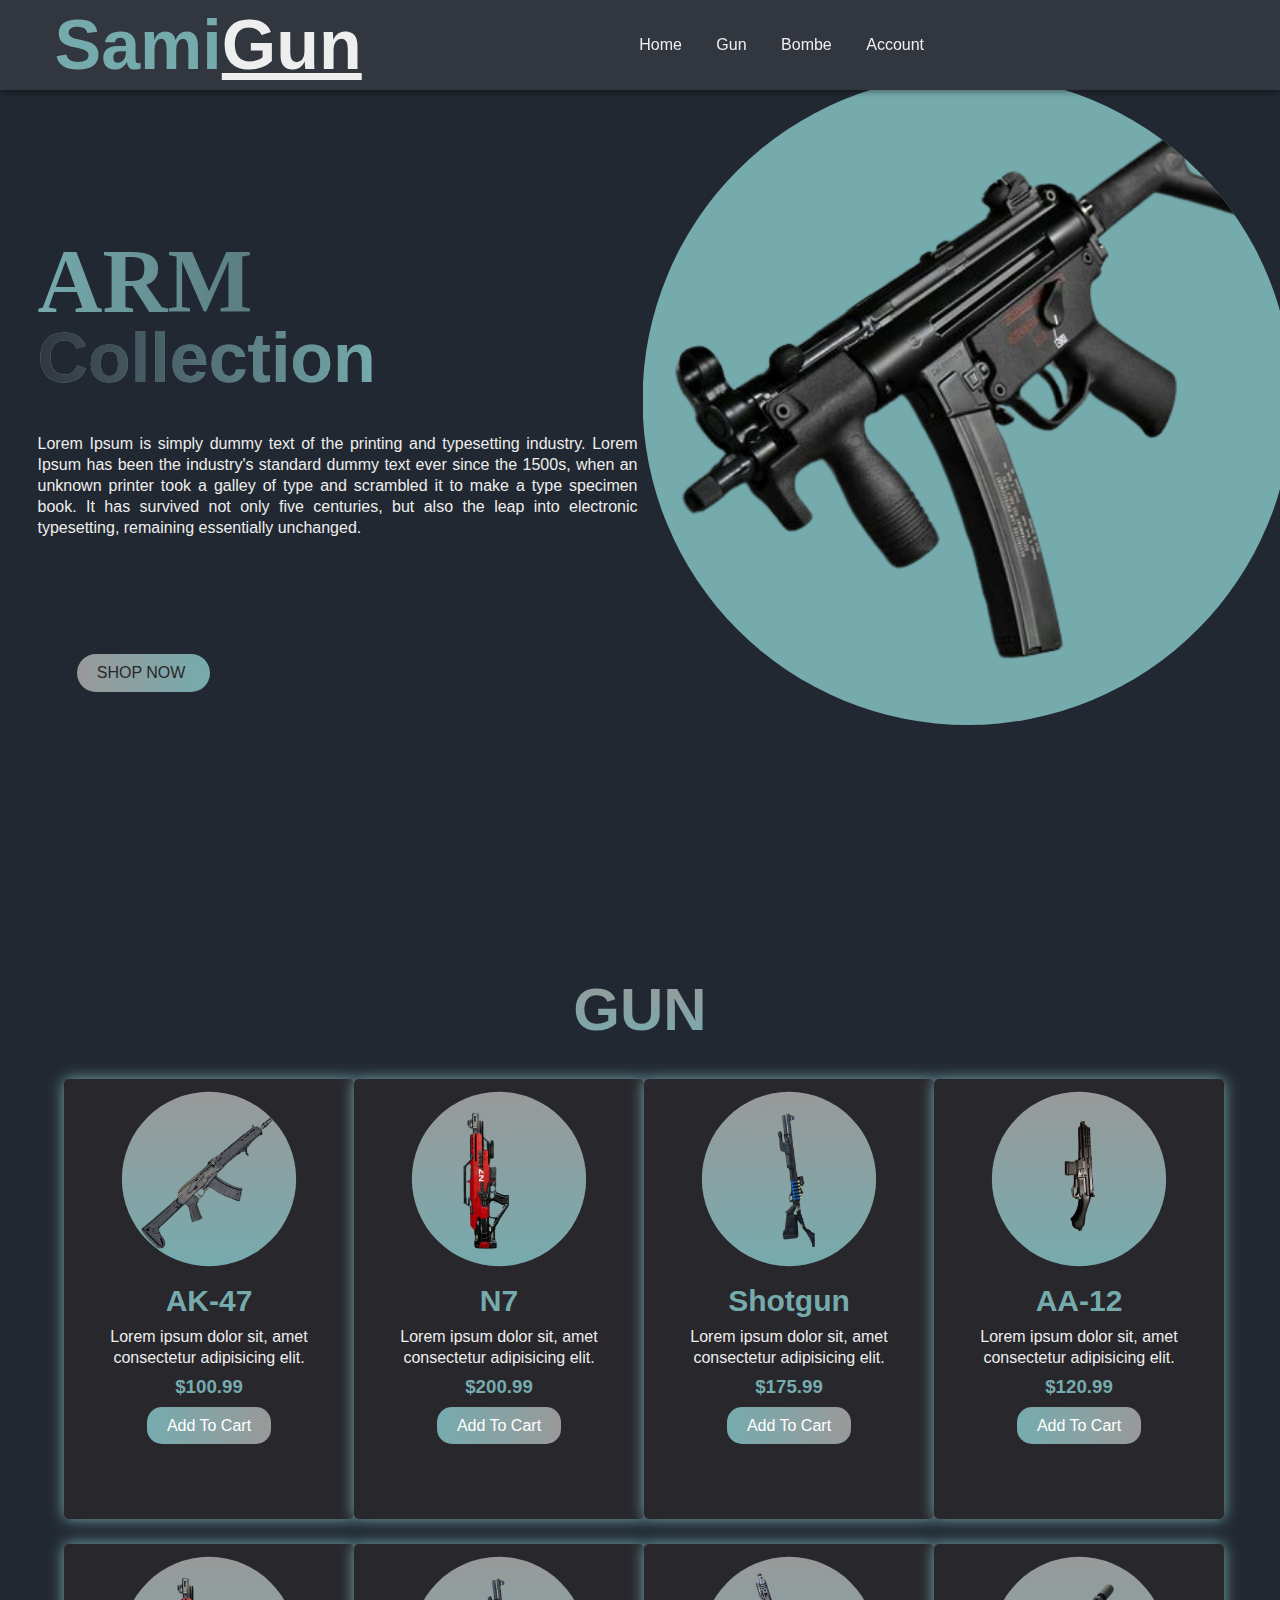
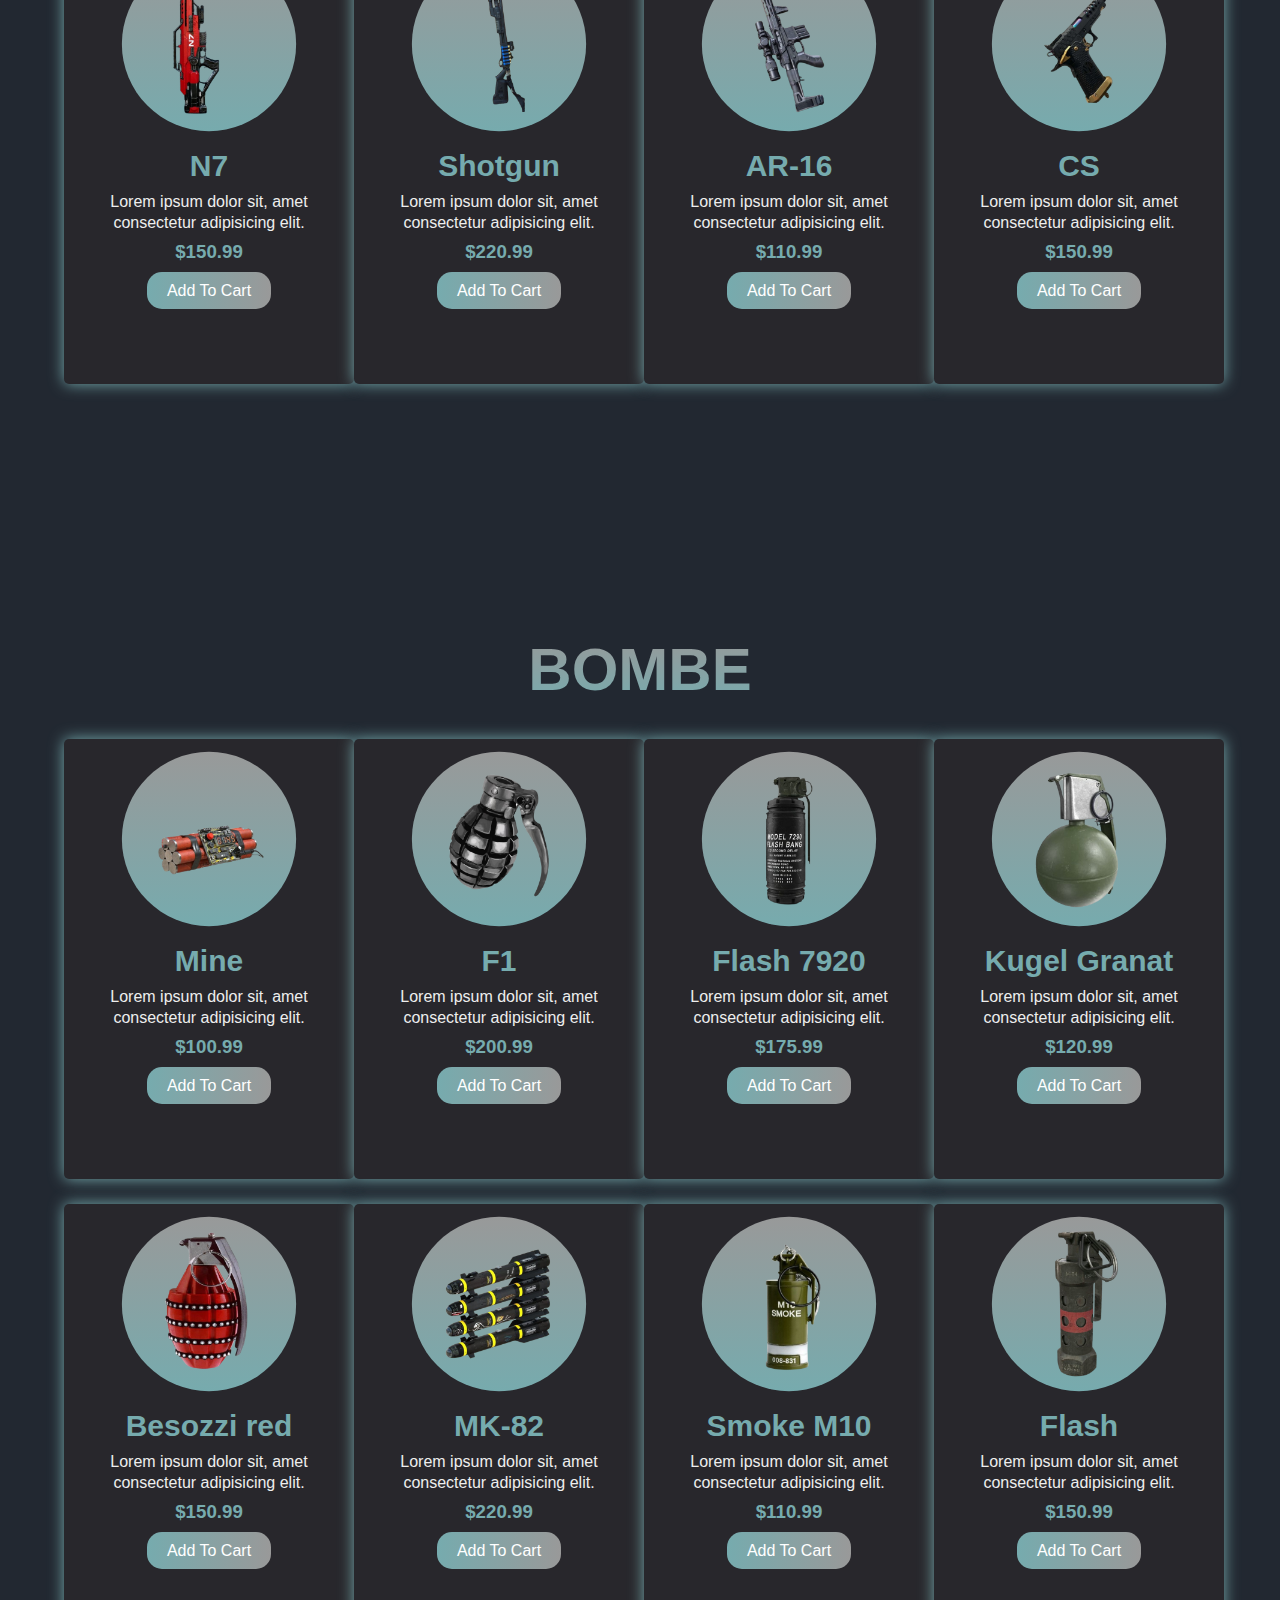
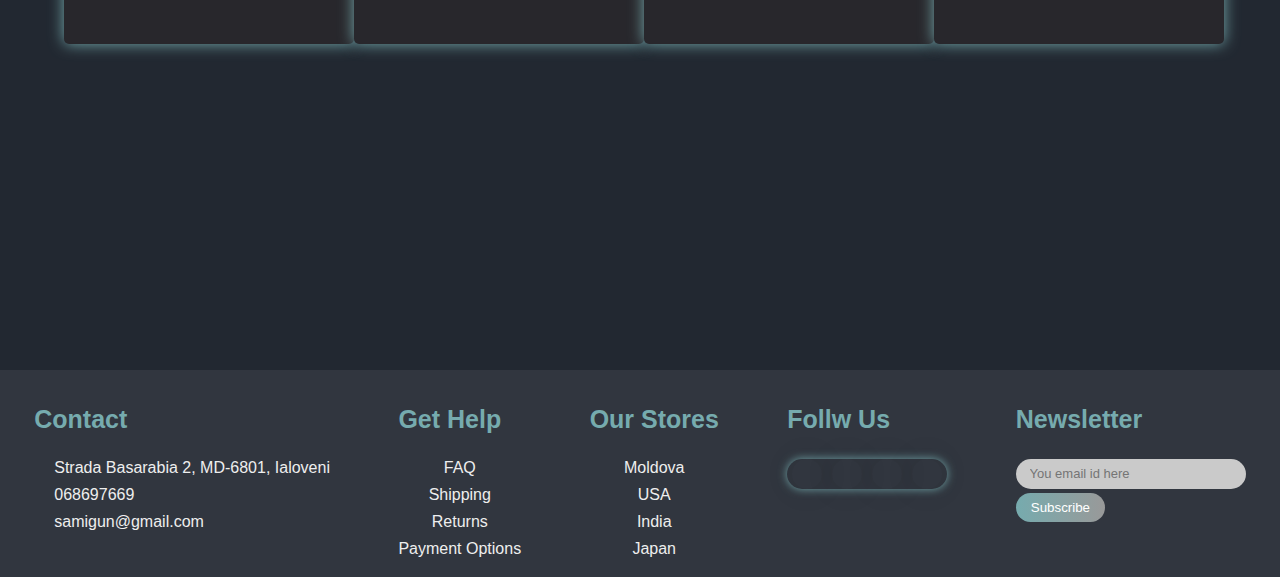
<file: samigun/gun/pagini/produse.html>
<!DOCTYPE html>
<html lang="en">
<head>
    <meta charset="UTF-8">
    <meta http-equiv="X-UA-Compatible" content="IE=edge">
    <meta name="viewport" content="width=device-width, initial-scale=1.0">
    <title>SamiGun</title>
    <link rel="stylesheet" href="../css/style.css">
    <link rel="shortcut icon" href="../image/1.png">
    <link rel="stylesheet" href="https://cdnjs.cloudflare.com/ajax/libs/font-awesome/6.1.1/css/all.min.css" integrity="sha512-KfkfwYDsLkIlwQp6LFnl8zNdLGxu9YAA1QvwINks4PhcElQSvqcyVLLD9aMhXd13uQjoXtEKNosOWaZqXgel0g==" crossorigin="anonymous" referrerpolicy="no-referrer" />
</head>
<body>

    <section>
        <nav>
            <div class="logo">
                <h1>Sami<span>Gun</span></h1>
            </div>

            <ul>
                <li><a href="../index.html">Home</a></li>
                <li><a href="#Arme">Gun</a></li>
                <li><a href="#Bombe">Bombe</a></li>
                <li><a href="../pagini/account.html ">Account</a></li>
              
            </ul>

            <div class="icons">
                <i class="fa-solid fa-heart"></i>
                <i class="fa-solid fa-cart-shopping"></i>
                <i class="fa-solid fa-user"></i>
            </div>

        </nav>

        <div class="main" id="Home">
            <div class="main_content">
                <div class="main_text">
                    <h1>ARM<br><span>Collection</span></h1>
                    <p>
                        Lorem Ipsum is simply dummy text of the printing and typesetting industry. Lorem Ipsum has 
                        been the industry's standard dummy text ever since the 1500s, when an unknown printer took 
                        a galley of type and scrambled it to make a type specimen book. It has survived not only 
                        five centuries, but also the leap into electronic typesetting, remaining essentially unchanged.
                    </p>
                </div>
                <div class="main_image">
                    <img src="../image/1.png">
                </div>
            </div>
            <div class="social_icon">
                <i class="fa-brands fa-facebook-f"></i>
                <i class="fa-brands fa-twitter"></i>
                <i class="fa-brands fa-instagram"></i>
                <i class="fa-brands fa-linkedin-in"></i>
            </div>
            <div class="button">
                <a href="#">SHOP NOW</a>
                <i class="fa-solid fa-chevron-right"></i>
            </div>
        </div>

    </section>


    <!--Products-->

    <div class="products" id="Arme">
        <h1>Gun</h1>

        <div class="box">
            <div class="card">

                <div class="small_card">
                    <i class="fa-solid fa-heart"></i>
                    <i class="fa-solid fa-share"></i>
                </div>

                <div class="image">
                    <img src="../image/2.png">
                </div>

                <div class="products_text">
                    <h2>AK-47</h2>
                    <p>
                        Lorem ipsum dolor sit, amet consectetur adipisicing elit.
                    </p>
                    <h3>$100.99</h3>
                    <div class="products_star">
                        <i class="fa-solid fa-star"></i>
                        <i class="fa-solid fa-star"></i>
                        <i class="fa-solid fa-star"></i>
                        <i class="fa-solid fa-star"></i>
                        <i class="fa-solid fa-star"></i>
                    </div>
                    <a href="#" class="btn">Add To Cart</a>
                </div>

            </div>

            <div class="card">

                <div class="small_card">
                    <i class="fa-solid fa-heart"></i>
                    <i class="fa-solid fa-share"></i>
                </div>

                <div class="image">
                    <img src="../image/gun1.png">
                </div>

                <div class="products_text">
                    <h2>N7</h2>
                    <p>
                        Lorem ipsum dolor sit, amet consectetur adipisicing elit.
                    </p>
                    <h3>$200.99</h3>
                    <div class="products_star">
                        <i class="fa-solid fa-star"></i>
                        <i class="fa-solid fa-star"></i>
                        <i class="fa-solid fa-star"></i>
                        <i class="fa-solid fa-star"></i>
                        <i class="fa-solid fa-star-half-stroke"></i>
                    </div>
                    <a href="#" class="btn">Add To Cart</a>
                </div>

            </div>

            <div class="card">

                <div class="small_card">
                    <i class="fa-solid fa-heart"></i>
                    <i class="fa-solid fa-share"></i>
                </div>

                <div class="image">
                    <img src="../image/gun4.png">
                </div>

                <div class="products_text">
                    <h2>Shotgun</h2>
                    <p>
                        Lorem ipsum dolor sit, amet consectetur adipisicing elit.
                    </p>
                    <h3>$175.99</h3>
                    <div class="products_star">
                        <i class="fa-solid fa-star"></i>
                        <i class="fa-solid fa-star"></i>
                        <i class="fa-solid fa-star"></i>
                        <i class="fa-solid fa-star-half-stroke"></i>
                        <i class="fa-regular fa-star"></i>
                    </div>
                    <a href="#" class="btn">Add To Cart</a>
                </div>

            </div>

            <div class="card">

                <div class="small_card">
                    <i class="fa-solid fa-heart"></i>
                    <i class="fa-solid fa-share"></i>
                </div>

                <div class="image">
                    <img src="../image/gun3.png">
                </div>

                <div class="products_text">
                    <h2>AA-12</h2>
                    <p>
                        Lorem ipsum dolor sit, amet consectetur adipisicing elit.
                    </p>
                    <h3>$120.99</h3>
                    <div class="products_star">
                        <i class="fa-solid fa-star"></i>
                        <i class="fa-solid fa-star"></i>
                        <i class="fa-solid fa-star"></i>
                        <i class="fa-solid fa-star"></i>
                        <i class="fa-regular fa-star"></i>
                    </div>
                    <a href="#" class="btn">Add To Cart</a>
                </div>

            </div>

            <div class="card">

                <div class="small_card">
                    <i class="fa-solid fa-heart"></i>
                    <i class="fa-solid fa-share"></i>
                </div>

                <div class="image">
                    <img src="../image/gun1.png">
                </div>

                <div class="products_text">
                    <h2>N7</h2>
                    <p>
                        Lorem ipsum dolor sit, amet consectetur adipisicing elit.
                    </p>
                    <h3>$150.99</h3>
                    <div class="products_star">
                        <i class="fa-solid fa-star"></i>
                        <i class="fa-solid fa-star"></i>
                        <i class="fa-solid fa-star"></i>
                        <i class="fa-solid fa-star"></i>
                        <i class="fa-solid fa-star"></i>
                    </div>
                    <a href="#" class="btn">Add To Cart</a>
                </div>

            </div>

            <div class="card">

                <div class="small_card">
                    <i class="fa-solid fa-heart"></i>
                    <i class="fa-solid fa-share"></i>
                </div>

                <div class="image">
                    <img src="../image/gun4.png">
                </div>

                <div class="products_text">
                    <h2>Shotgun</h2>
                    <p>
                        Lorem ipsum dolor sit, amet consectetur adipisicing elit.
                    </p>
                    <h3>$220.99</h3>
                    <div class="products_star">
                        <i class="fa-solid fa-star"></i>
                        <i class="fa-solid fa-star"></i>
                        <i class="fa-solid fa-star"></i>
                        <i class="fa-solid fa-star"></i>
                        <i class="fa-regular fa-star-half-stroke"></i>
                    </div>
                    <a href="#" class="btn">Add To Cart</a>
                </div>

            </div>

            <div class="card">

                <div class="small_card">
                    <i class="fa-solid fa-heart"></i>
                    <i class="fa-solid fa-share"></i>
                </div>

                <div class="image">
                    <img src="../image/gun5.png">
                </div>

                <div class="products_text">
                    <h2>AR-16</h2>
                    <p>
                        Lorem ipsum dolor sit, amet consectetur adipisicing elit.
                    </p>
                    <h3>$110.99</h3>
                    <div class="products_star">
                        <i class="fa-solid fa-star"></i>
                        <i class="fa-solid fa-star"></i>
                        <i class="fa-solid fa-star"></i>
                        <i class="fa-regular fa-star"></i>
                        <i class="fa-regular fa-star"></i>
                    </div>
                    <a href="#" class="btn">Add To Cart</a>
                </div>

            </div>

            <div class="card">

                <div class="small_card">
                    <i class="fa-solid fa-heart"></i>
                    <i class="fa-solid fa-share"></i>
                </div>

                <div class="image">
                    <img src="../image/gun6.png">
                </div>

                <div class="products_text">
                    <h2>CS</h2>
                    <p>
                        Lorem ipsum dolor sit, amet consectetur adipisicing elit.
                    </p>
                    <h3>$150.99</h3>
                    <div class="products_star">
                        <i class="fa-solid fa-star"></i>
                        <i class="fa-solid fa-star"></i>
                        <i class="fa-solid fa-star"></i>
                        <i class="fa-solid fa-star"></i>
                        <i class="fa-regular fa-star-half-stroke"></i>
                    </div>
                    <a href="#" class="btn">Add To Cart</a>
                </div>

            </div>

        </div>
    </div>



    

  
        
    <div class="bombe" id="Bombe">
        <h1>Bombe</h1>

        <div class="box">
            <div class="card">

                <div class="small_card">
                    <i class="fa-solid fa-heart"></i>
                    <i class="fa-solid fa-share"></i>
                </div>

                <div class="image">
                    <img src="../image/bm1.png">
                </div>

                <div class="products_text">
                    <h2>Mine</h2>
                    <p>
                        Lorem ipsum dolor sit, amet consectetur adipisicing elit.
                    </p>
                    <h3>$100.99</h3>
                    <div class="products_star">
                        <i class="fa-solid fa-star"></i>
                        <i class="fa-solid fa-star"></i>
                        <i class="fa-solid fa-star"></i>
                        <i class="fa-solid fa-star"></i>
                        <i class="fa-solid fa-star"></i>
                    </div>
                    <a href="#" class="btn">Add To Cart</a>
                </div>

            </div>

            <div class="card">

                <div class="small_card">
                    <i class="fa-solid fa-heart"></i>
                    <i class="fa-solid fa-share"></i>
                </div>

                <div class="image">
                    <img src="../image/bm2.png">
                </div>

                <div class="products_text">
                    <h2>F1</h2>
                    <p>
                        Lorem ipsum dolor sit, amet consectetur adipisicing elit.
                    </p>
                    <h3>$200.99</h3>
                    <div class="products_star">
                        <i class="fa-solid fa-star"></i>
                        <i class="fa-solid fa-star"></i>
                        <i class="fa-solid fa-star"></i>
                        <i class="fa-solid fa-star"></i>
                        <i class="fa-solid fa-star-half-stroke"></i>
                    </div>
                    <a href="#" class="btn">Add To Cart</a>
                </div>

            </div>

            <div class="card">

                <div class="small_card">
                    <i class="fa-solid fa-heart"></i>
                    <i class="fa-solid fa-share"></i>
                </div>

                <div class="image">
                    <img src="../image/bm3.png">
                </div>

                <div class="products_text">
                    <h2>Flash 7920</h2>
                    <p>
                        Lorem ipsum dolor sit, amet consectetur adipisicing elit.
                    </p>
                    <h3>$175.99</h3>
                    <div class="products_star">
                        <i class="fa-solid fa-star"></i>
                        <i class="fa-solid fa-star"></i>
                        <i class="fa-solid fa-star"></i>
                        <i class="fa-solid fa-star-half-stroke"></i>
                        <i class="fa-regular fa-star"></i>
                    </div>
                    <a href="#" class="btn">Add To Cart</a>
                </div>

            </div>

            <div class="card">

                <div class="small_card">
                    <i class="fa-solid fa-heart"></i>
                    <i class="fa-solid fa-share"></i>
                </div>

                <div class="image">
                    <img src="../image/bm4.png">
                </div>

                <div class="products_text">
                    <h2>Kugel Granat</h2>
                    <p>
                        Lorem ipsum dolor sit, amet consectetur adipisicing elit.
                    </p>
                    <h3>$120.99</h3>
                    <div class="products_star">
                        <i class="fa-solid fa-star"></i>
                        <i class="fa-solid fa-star"></i>
                        <i class="fa-solid fa-star"></i>
                        <i class="fa-solid fa-star"></i>
                        <i class="fa-regular fa-star"></i>
                    </div>
                    <a href="#" class="btn">Add To Cart</a>
                </div>

            </div>

            <div class="card">

                <div class="small_card">
                    <i class="fa-solid fa-heart"></i>
                    <i class="fa-solid fa-share"></i>
                </div>

                <div class="image">
                    <img src="../image/bm5.png">
                </div>

                <div class="products_text">
                    <h2>Besozzi red</h2>
                    <p>
                        Lorem ipsum dolor sit, amet consectetur adipisicing elit.
                    </p>
                    <h3>$150.99</h3>
                    <div class="products_star">
                        <i class="fa-solid fa-star"></i>
                        <i class="fa-solid fa-star"></i>
                        <i class="fa-solid fa-star"></i>
                        <i class="fa-solid fa-star"></i>
                        <i class="fa-solid fa-star"></i>
                    </div>
                    <a href="#" class="btn">Add To Cart</a>
                </div>

            </div>

            <div class="card">

                <div class="small_card">
                    <i class="fa-solid fa-heart"></i>
                    <i class="fa-solid fa-share"></i>
                </div>

                <div class="image">
                    <img src="../image/bm6.png">
                </div>

                <div class="products_text">
                    <h2>MK-82</h2>
                    <p>
                        Lorem ipsum dolor sit, amet consectetur adipisicing elit.
                    </p>
                    <h3>$220.99</h3>
                    <div class="products_star">
                        <i class="fa-solid fa-star"></i>
                        <i class="fa-solid fa-star"></i>
                        <i class="fa-solid fa-star"></i>
                        <i class="fa-solid fa-star"></i>
                        <i class="fa-regular fa-star-half-stroke"></i>
                    </div>
                    <a href="#" class="btn">Add To Cart</a>
                </div>

            </div>

            <div class="card">

                <div class="small_card">
                    <i class="fa-solid fa-heart"></i>
                    <i class="fa-solid fa-share"></i>
                </div>

                <div class="image">
                    <img src="../image/bm7.png">
                </div>

                <div class="products_text">
                    <h2>Smoke M10</h2>
                    <p>
                        Lorem ipsum dolor sit, amet consectetur adipisicing elit.
                    </p>
                    <h3>$110.99</h3>
                    <div class="products_star">
                        <i class="fa-solid fa-star"></i>
                        <i class="fa-solid fa-star"></i>
                        <i class="fa-solid fa-star"></i>
                        <i class="fa-regular fa-star"></i>
                        <i class="fa-regular fa-star"></i>
                    </div>
                    <a href="#" class="btn">Add To Cart</a>
                </div>

            </div>

            <div class="card">

                <div class="small_card">
                    <i class="fa-solid fa-heart"></i>
                    <i class="fa-solid fa-share"></i>
                </div>

                <div class="image">
                    <img src="../image/bm8.png">
                </div>

                <div class="products_text">
                    <h2>Flash</h2>
                    <p>
                        Lorem ipsum dolor sit, amet consectetur adipisicing elit.
                    </p>
                    <h3>$150.99</h3>
                    <div class="products_star">
                        <i class="fa-solid fa-star"></i>
                        <i class="fa-solid fa-star"></i>
                        <i class="fa-solid fa-star"></i>
                        <i class="fa-solid fa-star"></i>
                        <i class="fa-regular fa-star-half-stroke"></i>
                    </div>
                    <a href="#" class="btn">Add To Cart</a>
                </div>

            </div>

        </div>
    </div>


   

   
    


    

    <footer>
        <div class="footer_main">
            <div class="tag">
                <h1>Contact</h1>
                <a href="#"><i class="fa-solid fa-house"></i>Strada Basarabia 2, MD-6801, Ialoveni</a>
                <a href="../pagini/account.html"><i class="fa-solid fa-phone"></i>068697669</a>
                <a href="../pagini/account.html"><i class="fa-solid fa-envelope"></i>samigun@gmail.com</a>
            </div>

            <div class="tag">
                <h1>Get Help</h1>
                <a href="#" class="center">FAQ</a>
                <a href="#" class="center">Shipping</a>
                <a href="#" class="center">Returns</a>
                <a href="#" class="center">Payment Options</a>
            </div>

            <div class="tag">
                <h1>Our Stores</h1>
                <a href="#" class="center">Moldova</a>
                <a href="#" class="center">USA</a>
                <a href="#" class="center">India</a>
                <a href="#" class="center">Japan</a>
            </div>

            <div class="tag">
                <h1>Follw Us</h1>
                <div class="social_link">
                    <a href="#"><i class="fa-brands fa-facebook-f"></i></a>
                    <a href="#"><i class="fa-brands fa-twitter"></i></a>
                    <a href="#"><i class="fa-brands fa-instagram"></i></a>
                    <a href="#"><i class="fa-brands fa-linkedin-in"></i></a>                    
                </div>
            </div>

            <div class="tag">
                <h1>Newsletter</h1>
                <div class="search_bar">
                    <input type="text" placeholder="You email id here">
                    <button type="submit">Subscribe</button>
                </div>
            </div>

        </div>
    </footer>

    
</body>
</html>
</file>
<file: samigun/gun/css/style.css>
*{
    margin: 0;
    padding: 0;
    box-sizing: border-box;
    font-family: sans-serif;
}

html{
    scroll-behavior: smooth;
}

body{
    background: #222831;
}

::-webkit-scrollbar{
    width: 15px;
}

::-webkit-scrollbar-track{
    border-radius: 5px;
    box-shadow: inset 0 0 10px #76ABAE
    
    ;
}

::-webkit-scrollbar-thumb{
    border-radius: 5px;
    background: linear-gradient(to top, #76ABAE , #999999);
}

section{
    width: 100%;
    height: 100vh;
    
    background-size: cover;
    background-position: center;
}

section nav{
    display: flex;
    align-items: center;
    justify-content: space-around;
    box-shadow: 0 0 8px rgba(0,0,0,0.6);
    background: #31363F;
    position: fixed;
    top: 0;
    left: 0;
    right: 0;
    z-index: 100;
}

section nav .logo{
    font-size: 35px;
    color: #76ABAE;
   
    margin: 5px 0;
    cursor: pointer;
    position: relative;
    left: -4%;
}

section nav .logo span{
    color: #EEEEEE;
    text-decoration: underline;
}

section nav ul{
    list-style: none;
}

section nav ul li{
    display: inline-block;
    margin: 5px 15px;
}

section nav ul li a{
    text-decoration: none;
    color: #EEEEEE;
    transition: 0.2s;
}

section nav ul li a:hover{
    color: #76ABAE;
}

section nav .icons i{
    color: #EEEEEE;
    margin: 0 4px;
    cursor: pointer;
    font-size: 18px;
    transition: 0.3s;
}

section nav .icons i:hover{
    color: #EEEEEE;
}

section .main .main_content{
    display: flex;
    align-items: center;
    justify-content: space-around;
}

section .main .main_content .main_text h1{
    font-size: 90px;
    line-height: 70px;
    font-family: pyxidium quick;
    background: linear-gradient(to right, #76ABAE,#28272C);
    -webkit-background-clip: text;
    -webkit-text-fill-color: transparent;
    position: relative;
    top: 45px;
    left: 5%;
}

section .main .main_content .main_text h1 span{
    font-size: 70px;
    background: linear-gradient(to right, #31363F,#76ABAE);
    -webkit-background-clip: text;
    -webkit-text-fill-color: transparent;
}

section .main .main_content .main_text p{
    width: 600px;
    color: #EEEEEE;
    text-align: justify;
    line-height: 21px;
    position: relative;
    top: 85px;
    left: 5%;
}

section .main .main_content .main_image img{
    width: 650px;
    position: relative;
    left: 20px;
    top: 75px;
    background: #76ABAE;
    clip-path: circle(50%);
}

section .main .social_icon{
    position: absolute;
    top: 50%;
    left: 98%;
    transform: translate(-50%,-50%);
    font-size: 19px;
}

section .main .social_icon i{
    margin: 8px 0;
    cursor: pointer;
    transition: 0.3s;
    color: #76ABAE;
}

section .main .social_icon i:hover{
    color: #EEEEEE;
}

section .main .button{
    position: absolute;
    left: 6%;
    padding: 10px 20px;
    border-radius: 30px;
    background: linear-gradient(to right,#999999 , #76ABAE);
}

section .main .button a{
    color: #28272C;
    text-decoration: none;
}

section .main .button i{
    color: #28272C;
    margin-left: 5px;
    transition: 0.3s;
}

section .main .button:hover i{
    transform: translateX(6px);



}



/*Products*/

.products{
    width: 100%;
    height: 140vh;
    padding: 40px 0;
}

.products h1{
    margin: 35px 0;
    font-size: 60px;
    display: flex;
    align-items: center;
    justify-content: center;
    text-transform: uppercase;
    background: linear-gradient( to bottom ,#999999 , #76ABAE);
    -webkit-background-clip: text;
    -webkit-text-fill-color: transparent;    
}

.products .box{
    
    width: 90%;
    margin: 0 auto;
    display: grid;
    grid-template-columns: 1fr 1fr 1fr 1fr;
    grid-gap: 25px 0;
}

.products .box .card{
    width: 290px;
    height: 440px;
    box-shadow: 0 0 15px #76ABAE;
    border-radius: 5px;
    text-align: center;
    padding: 10px 20px;
    background: #28272C;
}

.products .box .card .small_card{
    display: flex;
    flex-flow: column;
    position: absolute;
    margin: 10px 0;
    transform: translateX(-20px);
    transition: 0.3s;
    opacity: 0;
}

.products .box .card:hover .small_card{
    transform: translateX(2px);
    cursor: pointer;
    opacity: 1;
}

.products .box .card .image{
    background: linear-gradient(to bottom, #999999,#76ABAE);;
    display: flex;
    align-items: center;
    justify-content: center;
    clip-path: circle(40%);
}

.products .box .card .image img{
    width: 150px;
    margin: 15px 0;
    transition: 0.3s;
}

.products .box .card:hover .image img{
    transform: scale(1.1);
}

.products .box .card .small_card i{
    width: 35px;
    height: 35px;
    border-radius: 5px;
    color: #76ABAE;
    font-size: 18px;
    margin: 2px 0;
    line-height: 30px;
    border: 2px solid #76ABAE;
    transition: 0.2s;
}

.products .box .card .small_card i:hover{
    color: #EEEEEE;
}

.products .box .card .products_text h2{
    font-size: 30px;
    margin-top: 15px;
    color: #76ABAE;
}

.products .box .card .products_text p{
    color: #EEEEEE;
    line-height: 21px;
    margin: 8px 0;
}

.products .box .card .products_text h3{
    color: #76ABAE;
    margin: 7px 0;
}

.products .box .card .products_text .products_star{
    color: orange;
    margin-bottom: 19px;
    cursor: pointer;
}

.products .box .card .products_text .btn{
    text-decoration: none;
    padding: 10px 20px;
    background: linear-gradient(to right, #76ABAE , #999999);
    color: white;
    border-radius: 15px;
}


/*bombe*/
.bombe{
    width: 100%;
    height: 140vh;
    padding: 40px 0;
}

.bombe h1{
    margin-top: 25px;
    margin: 35px 0;
    font-size: 60px;
    display: flex;
    align-items: center;
    justify-content: center;
    text-transform: uppercase;
    background: linear-gradient( to bottom ,#999999 , #76ABAE);
    -webkit-background-clip: text;
    -webkit-text-fill-color: transparent;    
}

.bombe .box{
    
    width: 90%;
    margin: 0 auto;
    display: grid;
    grid-template-columns: 1fr 1fr 1fr 1fr;
    grid-gap: 25px 0;
}

.bombe .box .card{
    width: 290px;
    height: 440px;
    box-shadow: 0 0 15px #76ABAE;
    border-radius: 5px;
    text-align: center;
    padding: 10px 20px;
    background: #28272C;
}

.bombe .box .card .small_card{
    display: flex;
    flex-flow: column;
    position: absolute;
    margin: 10px 0;
    transform: translateX(-20px);
    transition: 0.3s;
    opacity: 0;
}

.bombe .box .card:hover .small_card{
    transform: translateX(2px);
    cursor: pointer;
    opacity: 1;
}

.bombe .box .card .image{
    background: linear-gradient(to bottom, #999999,#76ABAE);;
    display: flex;
    align-items: center;
    justify-content: center;
    clip-path: circle(40%);
}

.bombe .box .card .image img{
    width: 150px;
    margin: 15px 0;
    transition: 0.3s;
}

.bombe .box .card:hover .image img{
    transform: scale(1.1);
}

.bombe .box .card .small_card i{
    width: 35px;
    height: 35px;
    border-radius: 5px;
    color: #76ABAE;
    font-size: 18px;
    margin: 2px 0;
    line-height: 30px;
    border: 2px solid #76ABAE;
    transition: 0.2s;
}

.bombe .box .card .small_card i:hover{
    color: #EEEEEE;
}

.bombe .box .card .products_text h2{
    font-size: 30px;
    margin-top: 15px;
    color: #76ABAE;
}

.bombe .box .card .products_text p{
    color: #EEEEEE;
    line-height: 21px;
    margin: 8px 0;
}

.bombe .box .card .products_text h3{
    color: #76ABAE;
    margin: 7px 0;
}

.bombe .box .card .products_text .products_star{
    color: orange;
    margin-bottom: 19px;
    cursor: pointer;
}

.bombe .box .card .products_text .btn{
    text-decoration: none;
    padding: 10px 20px;
    background: linear-gradient(to right, #76ABAE , #999999);
    color: white;
    border-radius: 15px;
}





/*Login Form*/


/*Footer*/

footer{
    width: 100%;
    margin-top: 150px;
}

footer .footer_main{
    width: 100%;
    background: #31363F;
    display: flex;
    justify-content: space-around;
}

footer .footer_main .tag{
    margin: 10px 0;
}

footer .footer_main .tag .center{
    text-align: center;
}

footer .footer_main .tag h1{
    font-size: 25px;
    margin: 25px 0;
    color: #76ABAE;
}

footer .footer_main .tag a{
    display: block;
    color: #EEEEEE;
    text-decoration: none;
    margin: 9px 0;
}


footer .footer_main .tag a:hover{
    color: #76ABAE;
    text-shadow: 0px 0px 15px #76ABAE;
}

footer .footer_main .tag a i{
    padding: 0 10px;
    transition: 0.3;
    color: #76ABAE;
   
}



footer .footer_main .tag .social_link{
    display: flex;
    box-shadow: 0px 0px 10px #76ABAE;
    border-radius: 15px;
}

footer .footer_main .tag .social_link a{
    width: 30px;
    height: 30px;
    border-radius: 50%;
    text-align: center;
    text-decoration: none;
   
    box-shadow: 0 0 20px 10px rgba(26, 6, 6, 0.05);
    position: relative;
    margin: 0 5px;
    z-index: 10;
    overflow: hidden;
}

footer .footer_main .tag .social_link a .fa-brands{
    font-size: 15px;
    line-height: 30px;
    z-index: 10;
    position: relative;
    transition: 0.5s;
}

footer .footer_main .tag .social_link a:hover i{
    color: white;
}

footer .footer_main .tag .social_link a::after{
    content: '';
    width: 100%;
    height: 100%;
    top: 0;
    left: -90px;
    background: linear-gradient(-45deg, #76ABAE , #999999);
    position: absolute;
    z-index: -10;
    transition: 0.5s;
}

footer .footer_main .tag .social_link a:hover::after{
    left: 0;
}

footer .footer_main .tag .search_bar{
    width: 230px;
    height: 30px;
    background: rgb(202, 202, 202);
    border-radius: 25px;
}

footer .footer_main .tag .search_bar input{
    width: 200px;
    padding: 2px 0;
    position: relative;
    top: 17%;
    left: 6%;
    border: none;
    background: none;
    outline: none;
    font-size: 13px;
}

footer .footer_main .tag .search_bar button{
    padding: 7px 15px;
    background: linear-gradient(to right, #76ABAE , #999999);
    border: none;
    margin-top: 15px;
    border-radius: 25px;
    color: white;
    cursor: pointer;
}
</file>
